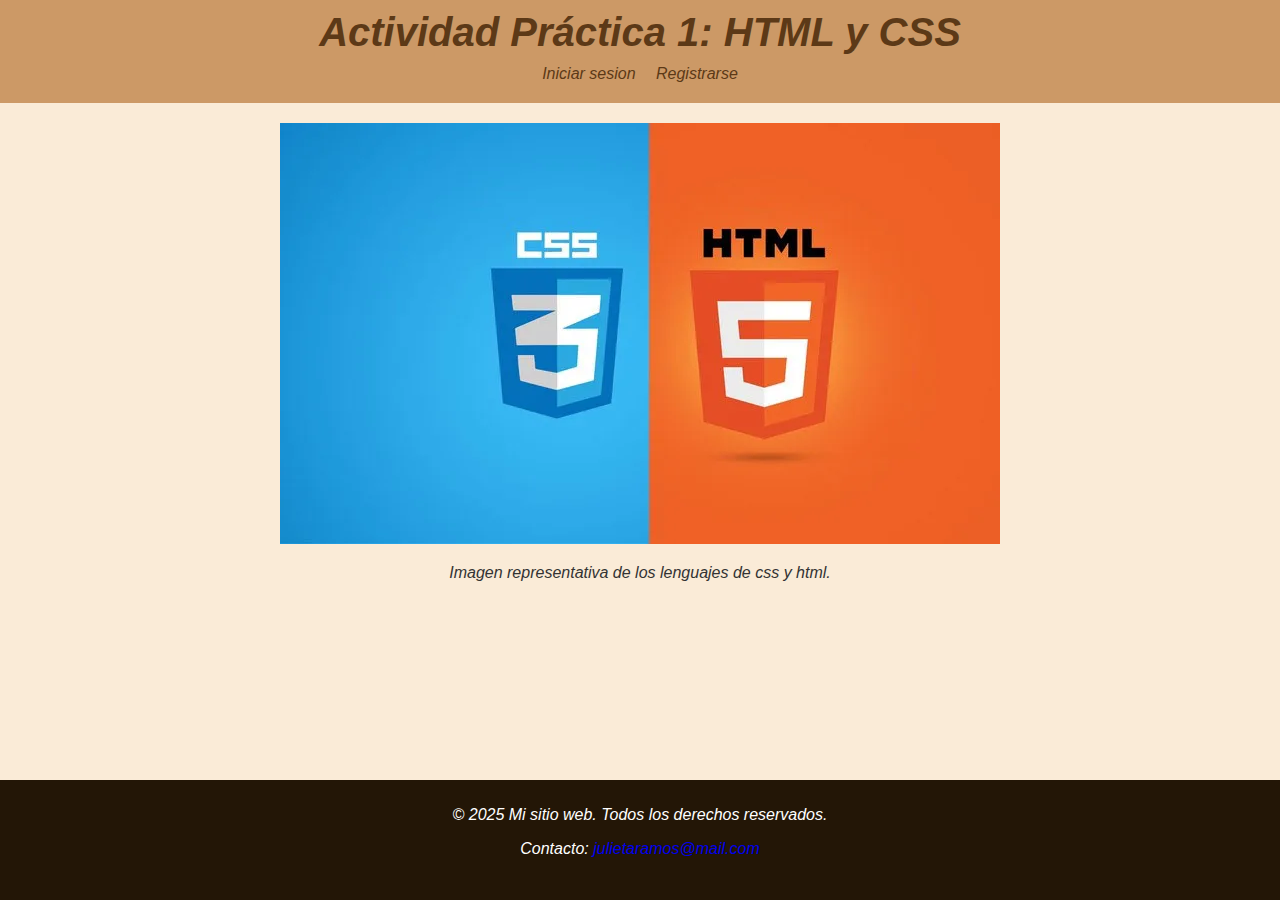
<file: Actividad practica 1/index.html>
<!DOCTYPE html>
<html lang="es">

<head>
    <meta charset="UTF-8" />
    <meta name="viewport" content="width=device-width, initial-scale=1.0" />
    <title>Página principal</title>
    <link rel="stylesheet" href="css/style.css">
</head>

<body>
    <header>
        <h1><a href="index.html">Actividad Práctica 1: HTML y CSS</a></h1>
        <nav>
            <ul>
                <li><a href="inicio-sesion.html">Iniciar sesion</a></li>
                <li><a href="registro.html"> Registrarse </a></li>
            </ul>
        </nav>
    </header>

    <main>
        <div>
            <figure>
                <img src="./Imagenes/img1.webp" alt="Html & css" />
                <figcaption>
                    Imagen representativa de los lenguajes de css y html.
                </figcaption>
            </figure>
        </div>
    </main>

    <footer>
        <p>&copy; 2025 Mi sitio web. Todos los derechos reservados.</p>
        <p>Contacto: <a href="julietaramos@mail.com">julietaramos@mail.com</a></p>
    </footer>
</body>

</html>
</file>
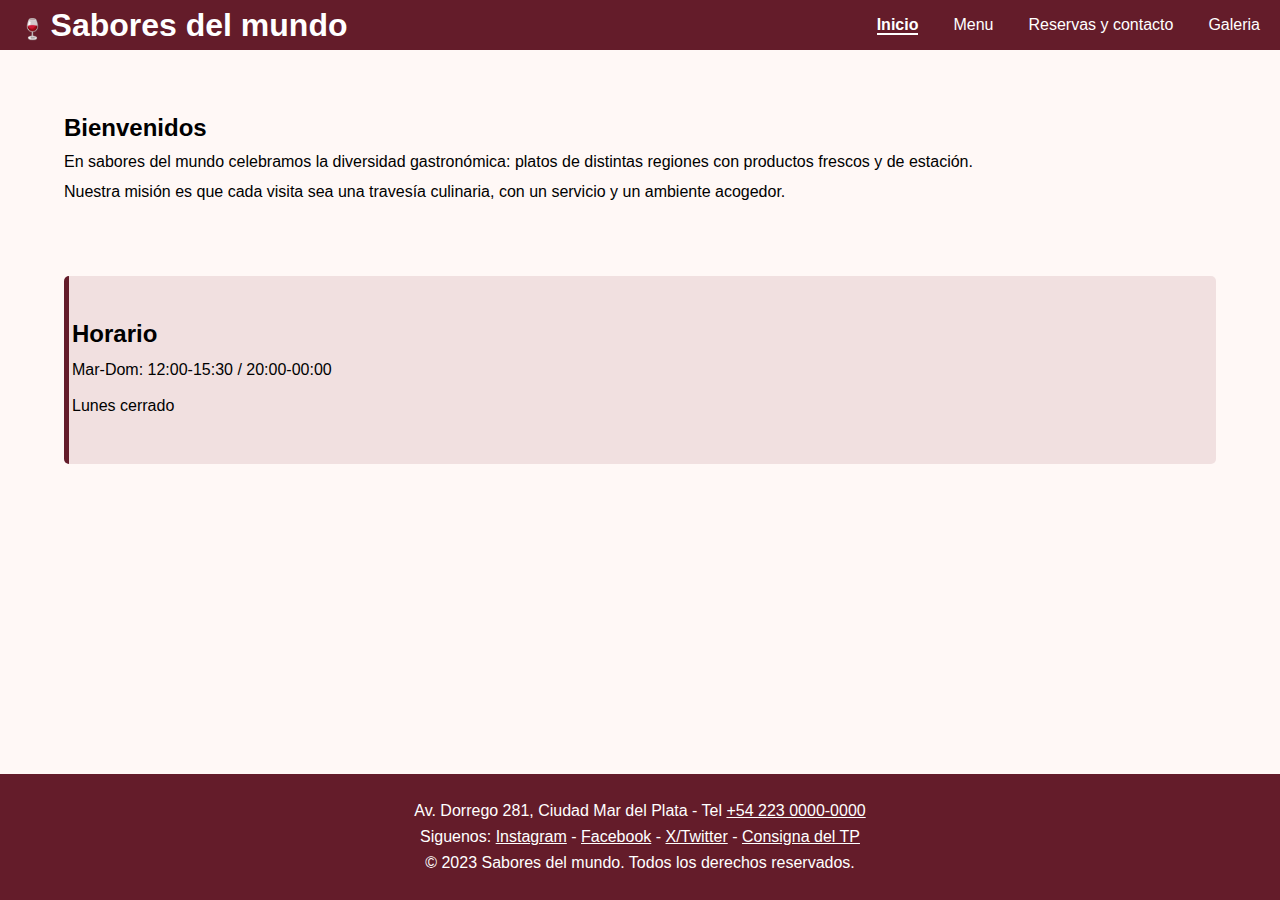
<file: Actividad practica 2/index.html>
<!DOCTYPE html>
<html lang="es">

<head>
    <meta charset="UTF-8">
    <meta name="description" content="Actividad práctica 2 - HTML y CSS intermedios">
    <meta name="author" content="Julieta Ramos">
    <meta name="viewport" content="width=device-width, initial-scale=1.0">
    <link rel="stylesheet" href="style.css">
    <title>Inicio</title>
</head>

<body>
    <!--Contenido de la página-->

    <header>
        <nav>
            <h1>Sabores del mundo</h1>
            <ul>
                <li><a class="active" href="index.html">Inicio</a></li>
                <li><a href="menu.html">Menu</a></li>
                <li><a href="reservas-contacto.html">Reservas y contacto</a></li>
                <li><a href="galeria.html">Galeria</a></li>
            </ul>
        </nav>
    </header>

    <main>
        <h2>Bienvenidos</h2>
        <p>En sabores del mundo celebramos la diversidad gastronómica: platos de distintas regiones con productos
            frescos y de estación.</p>
        <p>Nuestra misión es que cada visita sea una travesía culinaria, con un servicio y un ambiente acogedor.</p>
    </main>

    <aside class="Horario">
        <h2>Horario</h2>
        <p>Mar-Dom: 12:00-15:30 / 20:00-00:00</p>
        <p>Lunes cerrado</p>
    </aside>

    <footer>
        <p>Av. Dorrego 281, Ciudad Mar del Plata - Tel <a href="tel:+54 223 0000-0000">+54 223 0000-0000</a></p>
        <p>Siguenos:
            <a href="https://www.instagram.com/" target="_blank">Instagram</a> -
            <a href="https://www.facebook.com/" target="_blank">Facebook</a> -
            <a href="https://x.com/" target="_blank">X/Twitter</a> -
            <a
                href="https://docs.google.com/document/d/1Ydfvh6ESGPQLGB9laZOki4qGZELn2u2KWmisKq1sAu4/edit?tab=t.0#heading=h.y56r9pcdi97e" target="_blank">Consigna
                del TP</a>
        </p>
        <p>&copy; 2023 Sabores del mundo. Todos los derechos reservados.</p>
    </footer>
</body>

</html>
</file>
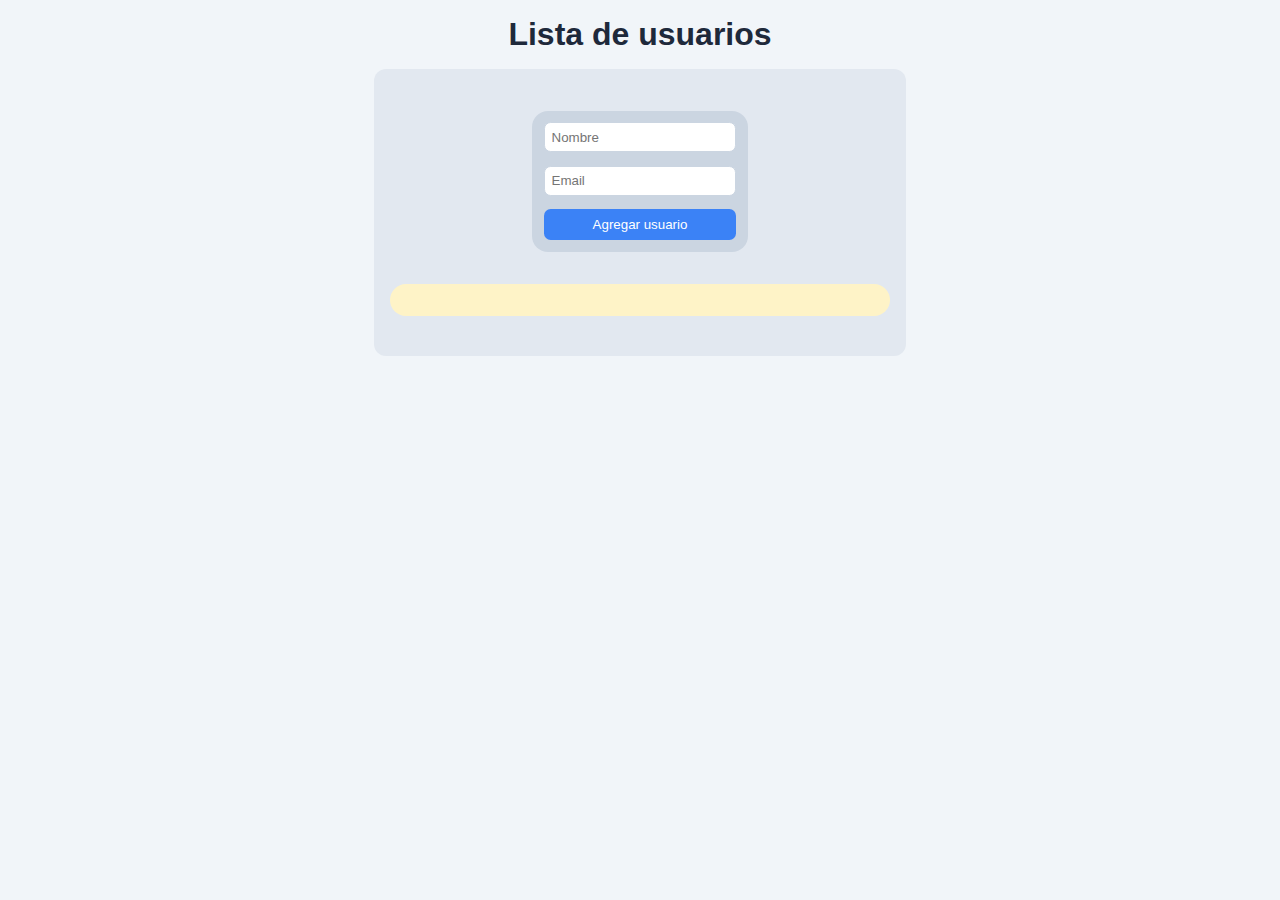
<file: Actividad práctica 6/index.html>
<!DOCTYPE html>
<html lang="es">

<head>
    <meta charset="UTF-8">
    <meta name="viewport" content="width=device-width, initial-scale=1.0">
    <link rel="stylesheet" href="styles.css">
    <title>Lista de usuarios</title>
</head>

<body>
    <h1>Lista de usuarios</h1>
    
    <div id="formulario">
        <form id="formularioUsuarios" action="">
            <input type="text" id="nombre" placeholder="Nombre" class="elementoFormulario">
            <input type="text" id="email" placeholder="Email" class="elementoFormulario">
            <button type="submit" id="btnAgregar" class="elementoFormulario">Agregar usuario</button>
        </form>

        <ul id="listaDeUsuarios">
        </ul>
    </div>

    <script src="app.js"></script>
</body>

</html>
</file>
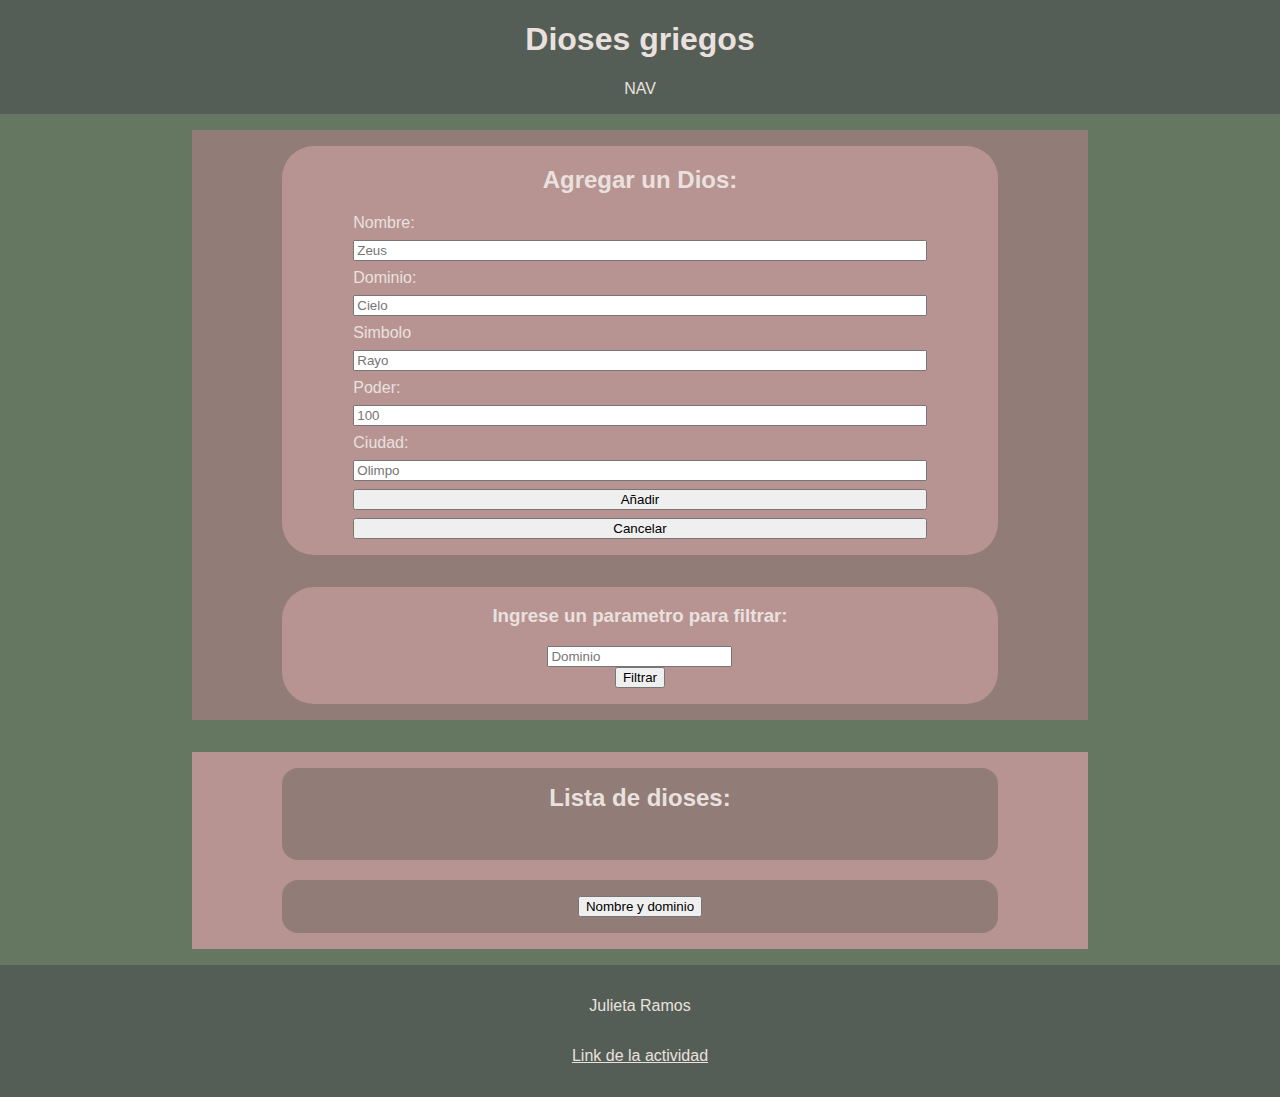
<file: Simulacro parcial 1.2/index.html>
<!DOCTYPE html>
<html lang="en">

<head>
    <meta charset="UTF-8">
    <meta name="viewport" content="width=device-width, initial-scale=1.0">
    <link rel="stylesheet" href="styles.css">
    <title>Dioses griegos</title>
</head>

<body>
    <header>
        <h1>Dioses griegos</h1>
        <nav>NAV</nav>
    </header>
    <main>
        <article id="articleAñadir">
            <h2>Agregar un Dios:</h2>
            <form action="">
                <label for="nombre">Nombre:</label>
                <input type="text" placeholder="Zeus" id="nombre" required>

                <label for="dominio">Dominio:</label>
                <input type="text" placeholder="Cielo" id="dominio" required>

                <label for="simbolo">Simbolo</label>
                <input type="text" placeholder="Rayo" id="simbolo" required>

                <label for="poder">Poder:</label>
                <input type="number" placeholder="100" id="poder" required>

                <label for="ciudad">Ciudad:</label>
                <input type="text" placeholder="Olimpo" id="ciudad" required>

                <button id="btnAñadir">Añadir</button>
                <button id="btnCancelarAñadir">Cancelar</button>
            </form>
        </article>
        <article id="articleModificar" hidden>
            <h2>Modificar un Dios:</h2>
            <form action="">
                <input type="text" id="idDios" hidden>

                <label for="nombreModificado">Nombre:</label>
                <input type="text" placeholder="Zeus" id="nombreModificado" required>

                <label for="dominioModificado">Dominio:</label>
                <input type="text" placeholder="Cielo" id="dominioModificado" required>

                <label for="simboloModificado">Simbolo</label>
                <input type="text" placeholder="Rayo" id="simboloModificado" required>

                <label for="poderModificado">Poder:</label>
                <input type="number" placeholder="100" id="poderModificado" required>

                <label for="ciudadModificada">Ciudad:</label>
                <input type="text" placeholder="Olimpo" id="ciudadModificada" required>

                <button id="btnModificar">Guardar cambios</button>
                <button id="btnCancelarModificar">Cancelar</button>
            </form>
        </article>
        <article>

            <h3>Ingrese un parametro para filtrar:</h3>
            <input type="text" placeholder="Dominio" id="filtro">
            <button id="btnFiltrar">Filtrar</button>
            <ul id="listaFiltrada" hidden></ul>

        </article>
    </main>
    <aside>
        <section>
            <h2>Lista de dioses:</h2>
            <ul id="listaCompleta"></ul>
        </section>
        <section>
            <button id="btnNombreDominio">Nombre y dominio</button>
            <ul id="listaNombreDominio" hidden></ul>
        </section>

    </aside>
    <footer>
        <p>Julieta Ramos</p>
        <p><a href="https://docs.google.com/document/d/1rhVwdARdVHxvYd18yfk-spqMWSvYZtdjjabwM06YqTM/edit?tab=t.0">Link de la actividad</a></p>
    </footer>

    <script src="script.js"></script>
</body>

</html>
</file>
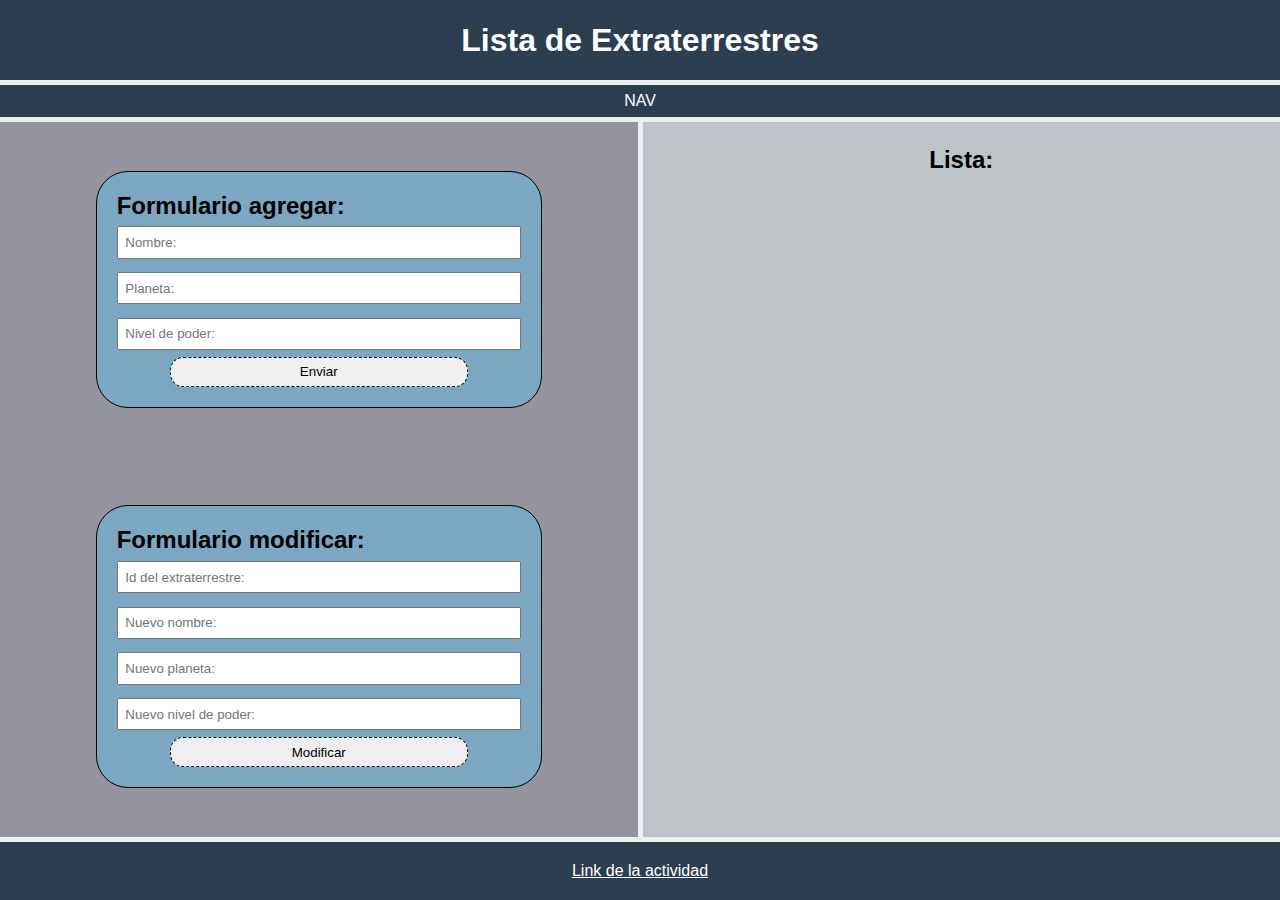
<file: Simulacro parcial 1/index.html>
<!DOCTYPE html>
<html lang="en">

<head>
    <meta charset="UTF-8">
    <meta name="viewport" content="width=device-width, initial-scale=1.0">
    <link rel="stylesheet" href="styles.css">
    <title>Simulacro parcial</title>
</head>

<body>
    <header>
        <h1>Lista de Extraterrestres</h1>
    </header>
    <nav>NAV</nav>
    <main id="formulario">
        <article class="claseFormulario">
            <h2>Formulario agregar:</h2>
            <form action="" id="formularioAgregar">
                <input type="text" id="nombre" placeholder="Nombre: " required>
                <input type="text" id="planeta" placeholder="Planeta: " required>
                <input type="number" id="nivelPoder" placeholder="Nivel de poder: " required>
                <button id="btnEnviar">Enviar</button>
            </form>
        </article>
        <article class="claseFormulario">
            <h2>Formulario modificar:</h2>
            <form action="" id="formularioModificar">
                <input type="text" id="identificador" placeholder="Id del extraterrestre:" required>
                <input type="text" id="nombreModificado" placeholder="Nuevo nombre:" required>
                <input type="text" id="planetaModificado" placeholder="Nuevo planeta:" required>
                <input type="number" placeholder="Nuevo nivel de poder:" id="poderModificado" required>
                <button id="btnModificar">Modificar</button>
            </form>
        </article>
    </main>
    <aside>
        <div>
            <h2>Lista:</h2>
            <ul id="lista">
            </ul>
        </div>
    </aside>
    <footer><a href="https://docs.google.com/document/d/13eBA3zY2-Vee7tLodF1cphpJsdunt5w-VKjoVFw1NlE/edit?tab=t.0">Link de la actividad</a></footer>
    <script src="script.js"></script>
</body>

</html>
</file>
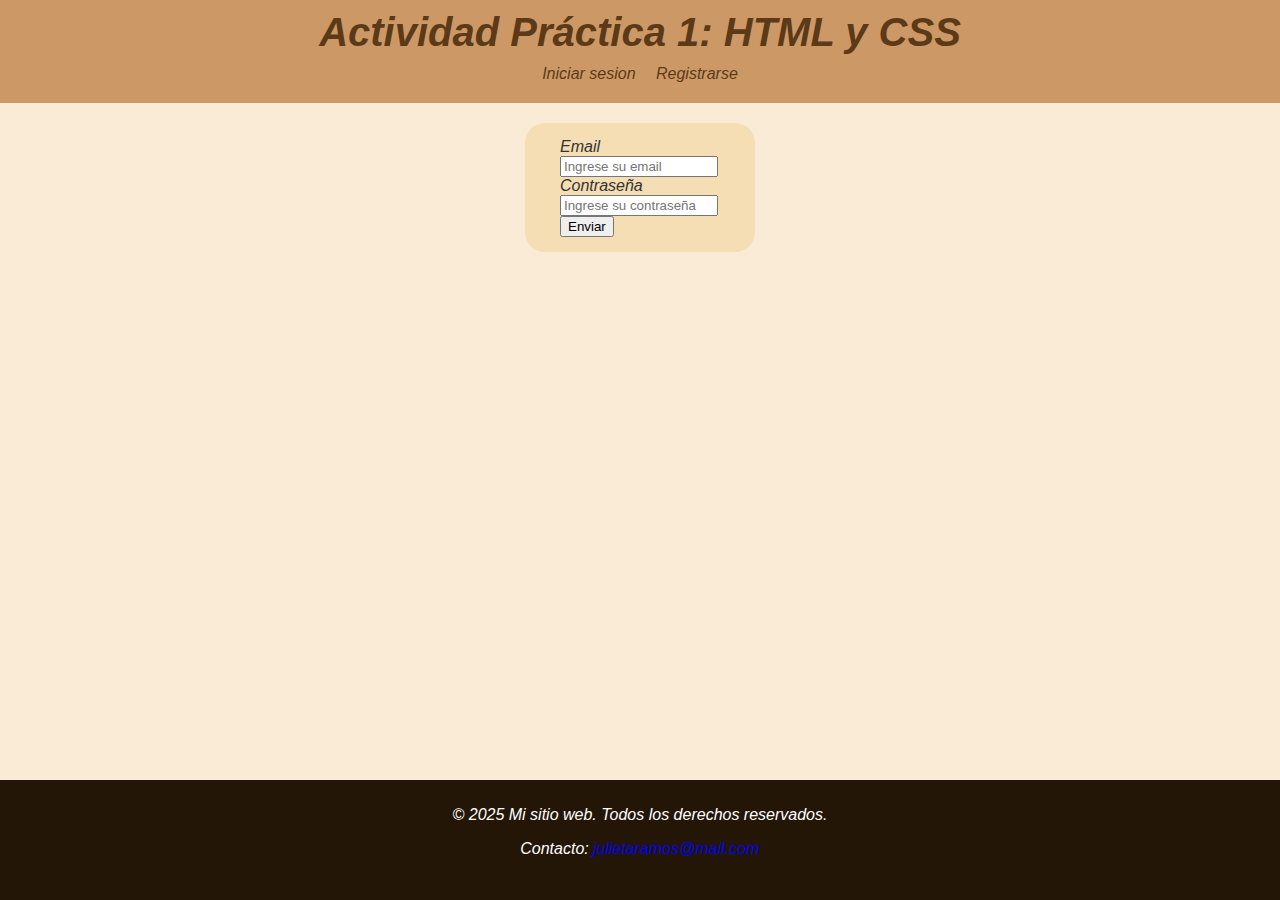
<file: Actividad practica 1/inicio-sesion.html>
<!DOCTYPE html>
<html lang="es">

<head>
    <meta charset="UTF-8" />
    <meta name="viewport" content="width=device-width, initial-scale=1.0" />
    <title>Inicio de sesion</title>
    <link rel="stylesheet" href="css/inicio.sesion.css">
</head>

<body>
    <header>
        <h1><a href="index.html">Actividad Práctica 1: HTML y CSS</a></h1>
        <nav>
            <ul>
                <li><a href="inicio-sesion.html">Iniciar sesion</a></li>
                <li><a href="registro.html"> Registrarse </a></li>
            </ul>
        </nav>
    </header>

    <main>
        <div class="contenedor-externo">
            <div class="contenedor-de-formulario">
                <form action="">
                    <label for="email">Email</label>
                    <input id="nombre" type="email" placeholder="Ingrese su email" required>

                    <label for="contraseña">Contraseña</label>
                    <input id="contraseña" type="password" placeholder="Ingrese su contraseña" required>

                    <button type="submit">Enviar</button>
                </form>
            </div>
        </div>
    </main>

    <footer>
        <p>&copy; 2025 Mi sitio web. Todos los derechos reservados.</p>
        <p>Contacto: <a href="julietaramos@mail.com">julietaramos@mail.com</a></p>
    </footer>
</body>

</html>
</file>
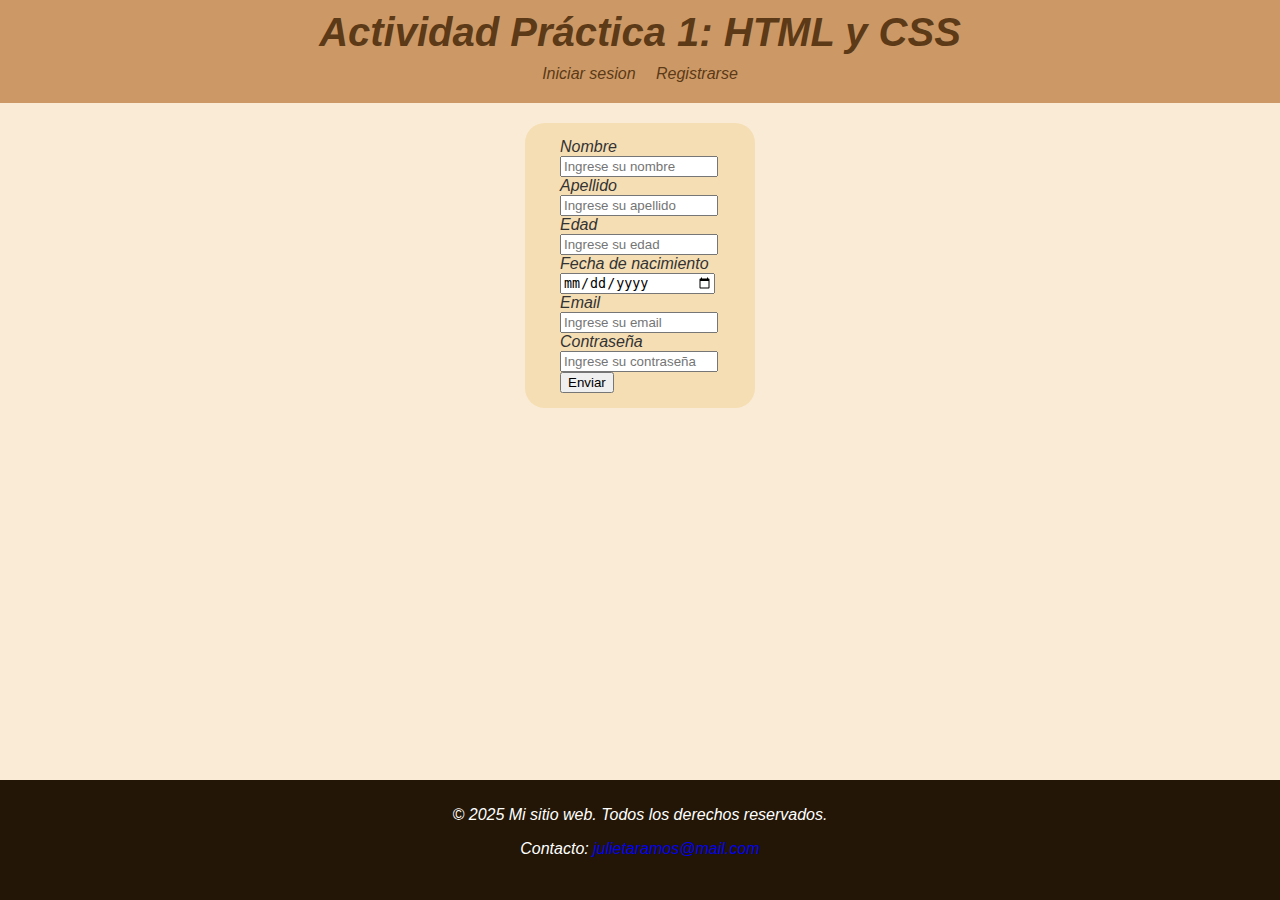
<file: Actividad practica 1/registro.html>
<!DOCTYPE html>
<html lang="es">

<head>
    <meta charset="UTF-8" />
    <meta name="viewport" content="width=device-width, initial-scale=1.0" />
    <title>Registro</title>
    <link rel="stylesheet" href="css/registro.css">
</head>

<body>
    <header>
        <h1><a href="index.html">Actividad Práctica 1: HTML y CSS</a></h1>
        <nav>
            <ul>
                <li><a href="inicio-sesion.html">Iniciar sesion</a></li>
                <li><a href="registro.html"> Registrarse </a></li>
            </ul>
        </nav>
    </header>

    <main>
        <div class="contenedor-externo">
            <div class="contenedor-de-formulario">
                <form action="">
                    <label for="nombre">Nombre</label>
                    <input id="nombre" type="text" placeholder="Ingrese su nombre" required>

                    <label for="apellido">Apellido</label>
                    <input id="apellido" type="text" placeholder="Ingrese su apellido" required>

                    <label for="edad">Edad</label>
                    <input id="edad" type="number" placeholder="Ingrese su edad" required>

                    <label for="fecha_nacimiento">Fecha de nacimiento</label>
                    <input id="fecha_nacimiento" type="date" placeholder="Ingrese su fecha de nacimiento" required>

                    <label for="email">Email</label>
                    <input id="email" type="email" placeholder="Ingrese su email" required>

                    <label for="contraseña">Contraseña</label>
                    <input id="contraseña" type="password" placeholder="Ingrese su contraseña" required>

                    <button type="submit">Enviar</button>
                </form>
            </div>
        </div>
    </main>

    <footer>
        <p>&copy; 2025 Mi sitio web. Todos los derechos reservados.</p>
        <p>Contacto: <a href="julietaramos@mail.com">julietaramos@mail.com</a></p>
    </footer>
</body>

</html>
</file>
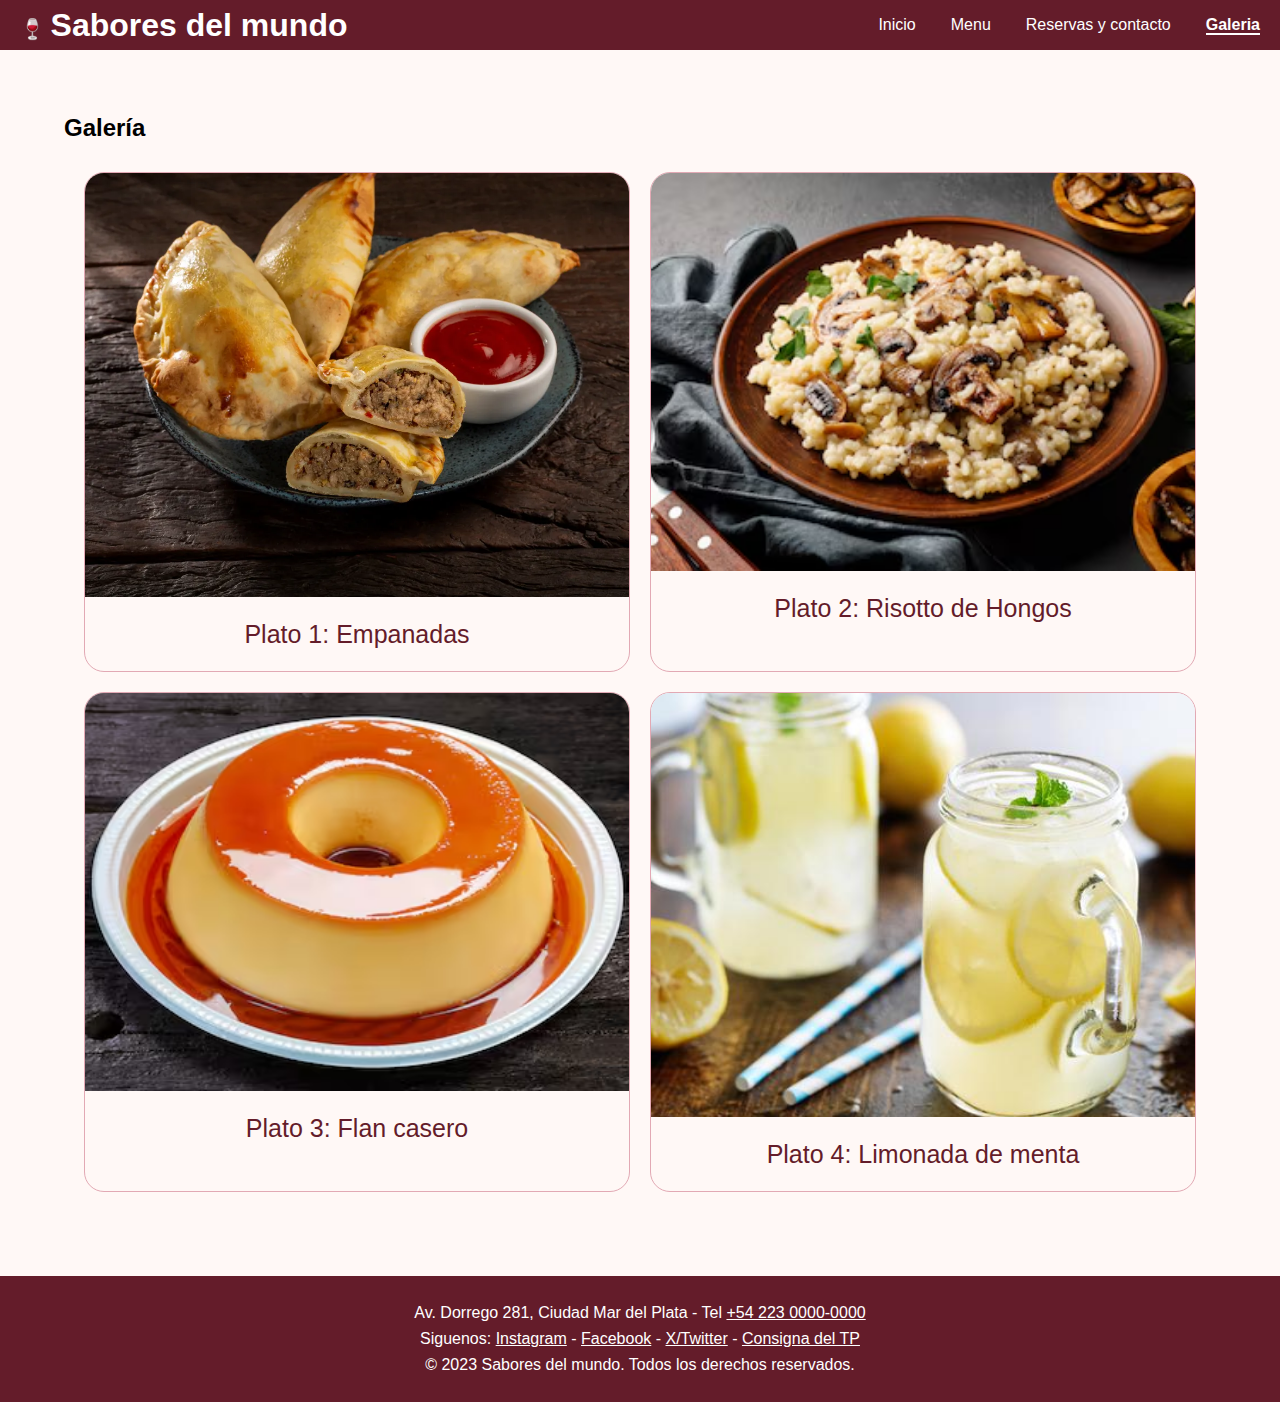
<file: Actividad practica 2/galeria.html>
<!DOCTYPE html>
<html lang="es">

<head>
    <meta charset="UTF-8">
    <meta name="viewport" content="width=device-width, initial-scale=1.0">
    <title>Galería</title>
    <link rel="stylesheet" href="style.css">
</head>

<body>
    <header>
        <nav>
            <h1>Sabores del mundo</h1>
            <ul>
                <li><a href="index.html">Inicio</a></li>
                <li><a href="menu.html">Menu</a></li>
                <li><a href="reservas-contacto.html">Reservas y contacto</a></li>
                <li><a class="active" href="galeria.html">Galeria</a></li>
            </ul>
        </nav>
    </header>
    <main>
        <h2>Galería</h2>
        <div class="Galeria">
            <div class="Foto">
                <figure>
                    <img src="imagenes/empanadas.webp" alt="Empanadas">
                    <figcaption>Plato 1: Empanadas</figcaption>
                </figure>
            </div>
            <div class="Foto">
                <figure>
                    <img src="imagenes/risotto.avif" alt="Risotto de Hongos">
                    <figcaption>Plato 2: Risotto de Hongos</figcaption>
                </figure>
            </div>
            <div class="Foto">
                <figure>
                    <img src="imagenes/flan.avif" alt="Flan">
                    <figcaption>Plato 3: Flan casero</figcaption>
                </figure>
            </div>
            <div class="Foto">
                <figure>
                    <img src="imagenes/limonada.jpeg" alt="Limonada">
                    <figcaption>Plato 4: Limonada de menta</figcaption>
                </figure>
            </div>
        </div>
    </main>

    <footer>
        <p>Av. Dorrego 281, Ciudad Mar del Plata - Tel <a href="tel:+54 223 0000-0000">+54 223 0000-0000</a>
        </p>
        <p>Siguenos:
            <a href="https://www.instagram.com/" target="_blank">Instagram</a> -
            <a href="https://www.facebook.com/" target="_blank">Facebook</a> -
            <a href="https://x.com/" target="_blank">X/Twitter</a> -
            <a
                href="https://docs.google.com/document/d/1Ydfvh6ESGPQLGB9laZOki4qGZELn2u2KWmisKq1sAu4/edit?tab=t.0#heading=h.y56r9pcdi97e" target="_blank">Consigna
                del TP</a>
        </p>
        <p>&copy; 2023 Sabores del mundo. Todos los derechos reservados.</p>
    </footer>
</body>

</html>
</file>
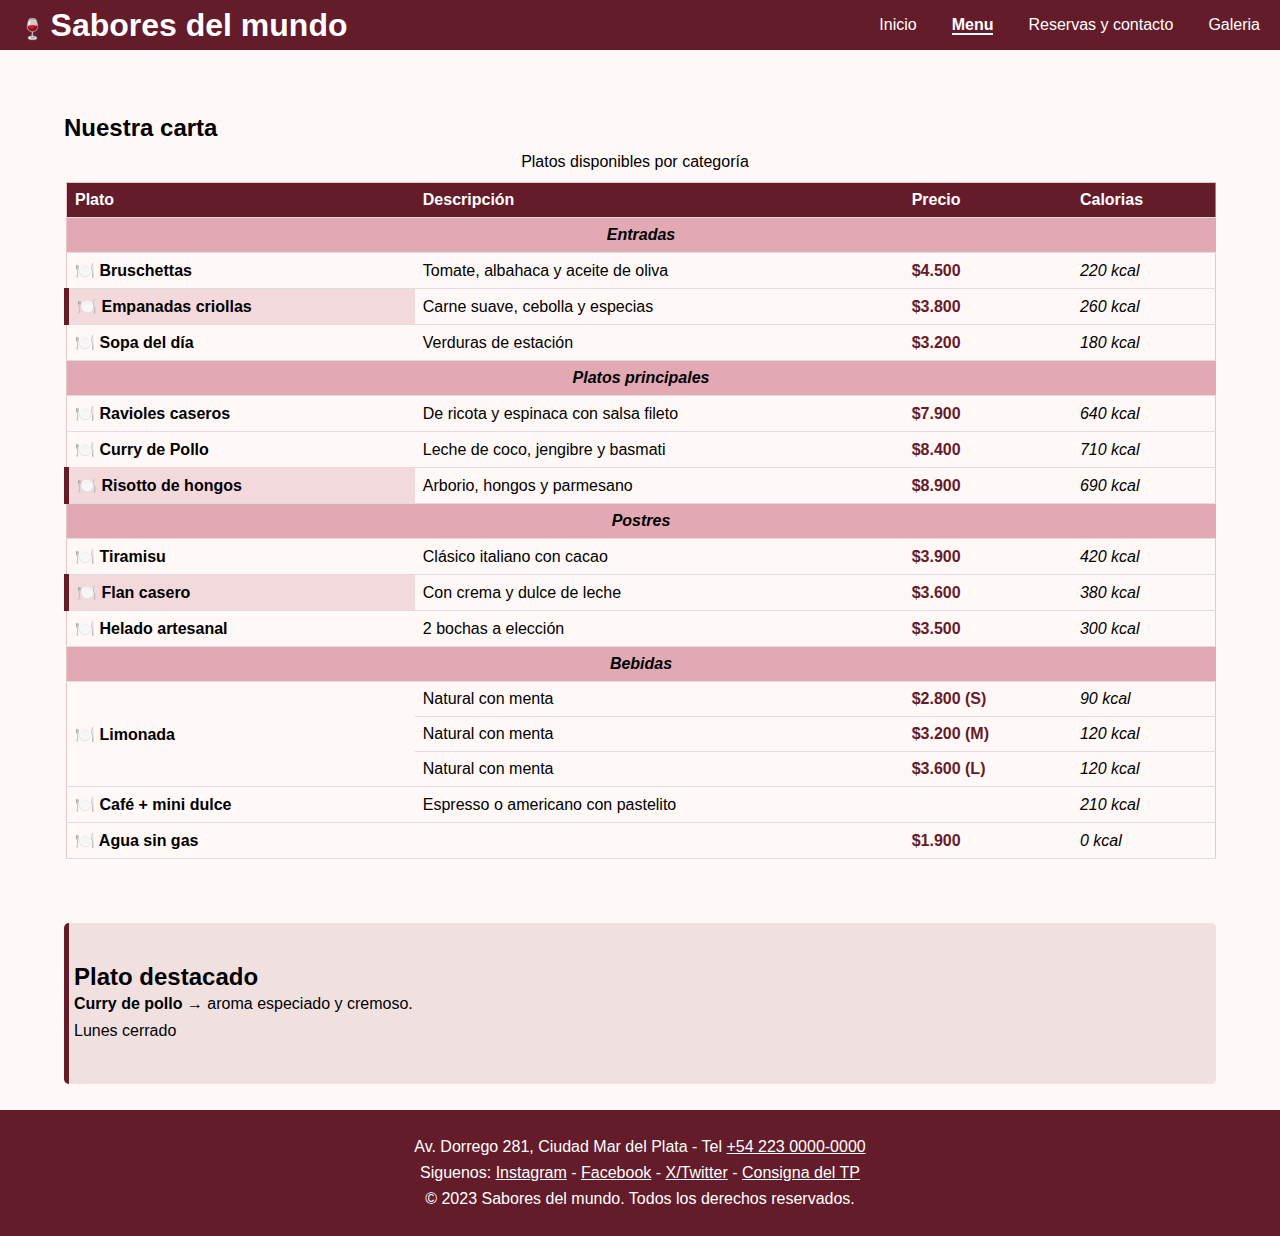
<file: Actividad practica 2/menu.html>
<!DOCTYPE html>
<html lang="es">

<head>
    <meta charset="UTF-8">
    <meta name="viewport" content="width=device-width, initial-scale=1.0">
    <title>Menu</title>
    <link rel="stylesheet" href="style.css">
</head>

<body>
    <header>
        <nav>
            <h1>Sabores del mundo</h1>
            <ul>
                <li><a href="index.html">Inicio</a></li>
                <li><a class="active" href="menu.html">Menu</a></li>
                <li><a href="reservas-contacto.html">Reservas y contacto</a></li>
                <li><a href="galeria.html">Galeria</a></li>
            </ul>
        </nav>
    </header>
    <main>
        <h2>Nuestra carta</h2>
        <p id="Descripcion">Platos disponibles por categoría</p>
        <table class="Carta">
            <thead>
                <tr>
                    <th>Plato</th>
                    <th>Descripción</th>
                    <th>Precio</th>
                    <th>Calorias</th>
                </tr>
            </thead>

            <tbody>
                <tr>
                    <td class="Tipo-de-plato" colspan="4">Entradas</td>
                </tr>
                <tr>
                    <td class="Plato">Bruschettas</td>
                    <td>Tomate, albahaca y aceite de oliva</td>
                    <td>$4.500</td>
                    <td>220 kcal</td>
                </tr>
                <tr>
                    <td class="Plato" data-recomendado="true">Empanadas criollas</td>
                    <td>Carne suave, cebolla y especias</td>
                    <td>$3.800</td>
                    <td>260 kcal</td>
                </tr>
                <tr>
                    <td class="Plato">Sopa del día</td>
                    <td>Verduras de estación</td>
                    <td>$3.200</td>
                    <td>180 kcal</td>
                </tr>
                <tr>
                    <td class="Tipo-de-plato" colspan="4">Platos principales</td>
                </tr>
                <tr>
                    <td class="Plato">Ravioles caseros</td>
                    <td>De ricota y espinaca con salsa fileto</td>
                    <td>$7.900</td>
                    <td>640 kcal</td>
                </tr>
                <tr>
                    <td class="Plato">Curry de Pollo</td>
                    <td>Leche de coco, jengibre y basmati</td>
                    <td>$8.400</td>
                    <td>710 kcal</td>
                </tr>
                <tr>
                    <td class="Plato" data-recomendado="true">Risotto de hongos</td>
                    <td>Arborio, hongos y parmesano</td>
                    <td>$8.900</td>
                    <td>690 kcal</td>
                </tr>

                <tr>
                    <td class="Tipo-de-plato" colspan="4">Postres</td>
                </tr>
                <tr>
                    <td class="Plato">Tiramisu</td>
                    <td>Clásico italiano con cacao</td>
                    <td>$3.900</td>
                    <td>420 kcal</td>
                </tr>
                <tr>
                    <td class="Plato" data-recomendado="true">Flan casero</td>
                    <td>Con crema y dulce de leche</td>
                    <td>$3.600</td>
                    <td>380 kcal</td>
                </tr>
                <tr>
                    <td class="Plato">Helado artesanal</td>
                    <td>2 bochas a elección</td>
                    <td>$3.500</td>
                    <td>300 kcal</td>
                </tr>

                <tr>
                    <td class="Tipo-de-plato" colspan="4">Bebidas</td>
                </tr>
                <tr id="limonada">
                    <td class="Plato" rowspan="3">Limonada</td>
                    <td>Natural con menta</td>
                    <td>$2.800 (S)</td>
                    <td>90 kcal</td>
                </tr>
                <tr>
                    <td data-recomendado="true">Natural con menta</td>
                    <td class="precio-limonada">$3.200 (M)</td>
                    <td class="kcal-limonada">120 kcal</td>
                </tr>
                <tr>
                    <td>Natural con menta</td>
                    <td class="precio-limonada">$3.600 (L)</td>
                    <td class="kcal-limonada">120 kcal</td>
                </tr>
                <tr>
                    <td class="Plato">Café + mini dulce</td>
                    <td>Espresso o americano con pastelito</td>
                    <td></td>
                    <td>210 kcal</td>
                </tr>
                <tr>
                    <td class="Plato">Agua sin gas
                    <td></td>
                    <td>$1.900</td>
                    <td>0 kcal</td>
                </tr>
            </tbody>
        </table>

    </main>

    <aside class="Plato-destacado">
        <h2>Plato destacado</h2>
        <p> <strong>Curry de pollo</strong> → aroma especiado y cremoso.</p>
        <p>Lunes cerrado</p>
    </aside>

    <footer class="Footer-menu">
        <p>Av. Dorrego 281, Ciudad Mar del Plata - Tel <a href="tel:+54 223 0000-0000">+54 223 0000-0000</a></p>
        <p>Siguenos:
            <a href="https://www.instagram.com/" target="_blank">Instagram</a> -
            <a href="https://www.facebook.com/" target="_blank">Facebook</a> -
            <a href="https://x.com/" target="_blank">X/Twitter</a> -
            <a
                href="https://docs.google.com/document/d/1Ydfvh6ESGPQLGB9laZOki4qGZELn2u2KWmisKq1sAu4/edit?tab=t.0#heading=h.y56r9pcdi97e" target="_blank">Consigna
                del TP</a>
        </p>
        <p>&copy; 2023 Sabores del mundo. Todos los derechos reservados.</p>
    </footer>
</body>

</html>
</file>
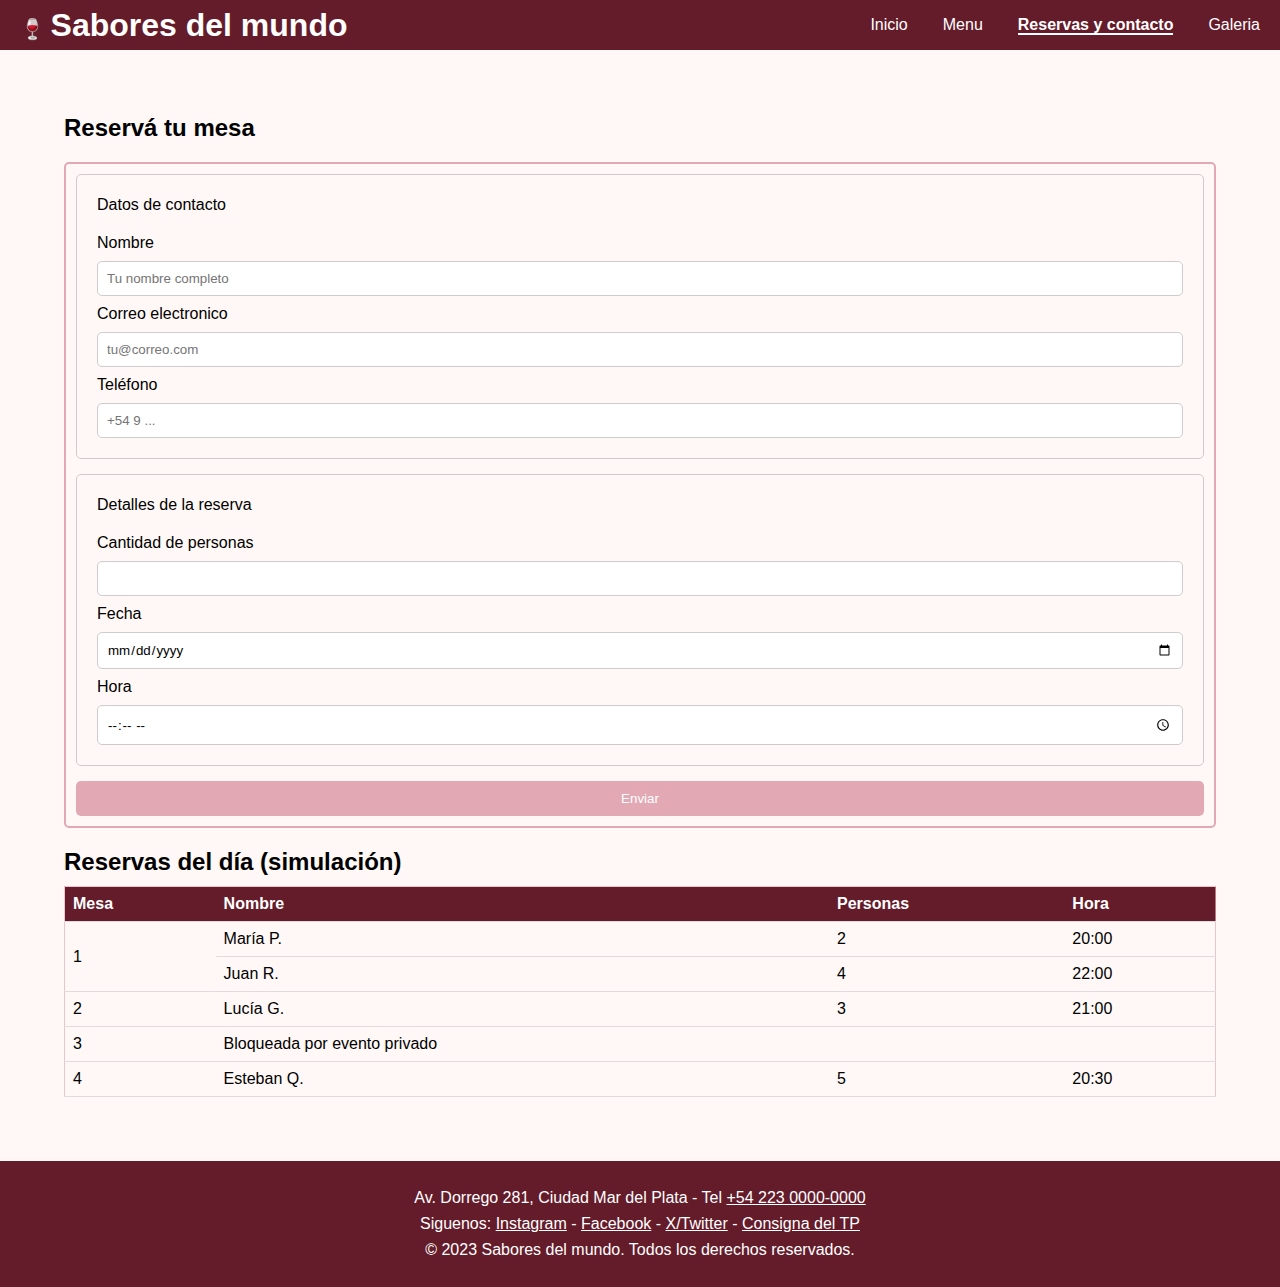
<file: Actividad practica 2/reservas-contacto.html>
<!DOCTYPE html>
<html lang="es">

<head>
    <meta charset="UTF-8">
    <meta name="viewport" content="width=device-width, initial-scale=1.0">
    <title>Reservas y contacto</title>
    <link rel="stylesheet" href="style.css">
</head>

<body>
    <header>
        <nav>
            <h1>Sabores del mundo</h1>
            <ul>
                <li><a href="index.html">Inicio</a></li>
                <li><a href="menu.html">Menu</a></li>
                <li><a class="active" href="reservas-contacto.html">Reservas y contacto</a></li>
                <li><a href="galeria.html">Galeria</a></li>
            </ul>
        </nav>
    </header>
    <main>
        <h2>Reservá tu mesa</h2>
        <form action="">
            <div class="Formulario">
                <p>Datos de contacto</p>
                <label for="nombre">Nombre</label>
                <input type="text" id="nombre" name="nombre" required placeholder="Tu nombre completo">

                <label for="correo-electronico">Correo electronico</label>
                <input type="email" id="correo-electronico" name="correo-electronico" required
                    placeholder="tu@correo.com">

                <label for="telefono">Teléfono</label>
                <input type="tel" id="telefono" name="telefono" required placeholder="+54 9 ...">
            </div>
            <div class="Formulario">
                <p>Detalles de la reserva</p>
                <label for="cantidad-de-personas">Cantidad de personas</label>
                <input type="number" id="cantidad-de-personas" name="cantidad-de-personas" required min="1">

                <label for="fecha">Fecha</label>
                <input type="date" id="fecha" name="fecha" required>

                <label for="hora">Hora</label>
                <input type="time" id="hora" name="hora" required>
            </div>
            <input id="Enviar" type="submit" value="Enviar">
        </form>

        <h2>Reservas del día (simulación)</h2>
        <table class="Reservas">
            <thead>
                <tr>
                    <th>Mesa</th>
                    <th>Nombre</th>
                    <th>Personas</th>
                    <th>Hora</th>
                </tr>
            </thead>
            <tbody>
                <tr>
                    <td rowspan="2">1</td>
                    <td>María P.</td>
                    <td>2</td>
                    <td>20:00</td>
                </tr>
                <tr>
                    <td>Juan R.</td>
                    <td>4</td>
                    <td>22:00</td>
                </tr>
                <tr>
                    <td>2</td>
                    <td>Lucía G.</td>
                    <td>3</td>
                    <td>21:00</td>
                </tr>
                <tr>
                    <td>3</td>
                    <td>Bloqueada por evento privado</td>
                    <td></td>
                    <td></td>
                </tr>
                <tr>
                    <td>4</td>
                    <td>Esteban Q.</td>
                    <td>5</td>
                    <td>20:30</td>
                </tr>
            </tbody>
        </table>
    </main>

    <footer class="Footer-contacto">
        <p>Av. Dorrego 281, Ciudad Mar del Plata - Tel <a href="tel:+54 223 0000-0000">+54 223 0000-0000</a>
        </p>
        <p>Siguenos:
            <a href="https://www.instagram.com/" target="_blank">Instagram</a> -
            <a href="https://www.facebook.com/" target="_blank">Facebook</a> -
            <a href="https://x.com/" target="_blank">X/Twitter</a> -
            <a
                href="https://docs.google.com/document/d/1Ydfvh6ESGPQLGB9laZOki4qGZELn2u2KWmisKq1sAu4/edit?tab=t.0#heading=h.y56r9pcdi97e" target="_blank">Consigna
                del TP</a>
        </p>
        <p>&copy; 2023 Sabores del mundo. Todos los derechos reservados.</p>
    </footer>
</body>

</html>
</file>
<file: Actividad practica 1/css/style.css>
html,
body {
    height: 100%;
    margin: 0;
    padding: 0;
    position: relative;
}

body {
    /* display: flex;
    flex-direction: column; */
    position: relative;
    min-height: 100vh;
    background-color: antiquewhite;
    font-family: 'Segoe UI', Tahoma, Geneva, Verdana, sans-serif;
    font-style: italic;
    color: #333;
}

header {
    background-color: #cc9966;
    text-align: center;
    padding: 10px 0 20px 0;
}

header h1 {
    margin: 0;
    font-size: 2.5em;
    color: #5c3917;
}

header h1 a {
    color: #5c3917;
    text-decoration: none;
}

header h1 a:hover {
    color: #2d2823;
    text-decoration: none;
}

nav ul {
    list-style: none;
    margin: 10px 0 0;
    padding: 0;
    text-align: center;
}

nav ul li {
    display: inline-block;
    margin: 0 8px;
}

nav ul li a {
    color: #5c3917;
}

nav ul li a:hover {
    color: #000000;
}

main {
    /* flex: 1; */
    text-align: center;
    margin-top: 20px;
    padding-bottom: 100px;
}

main img {
    display: block;
    margin: 0 auto 20px;
    max-width: 100%;
    height: auto;
}

a {
    text-decoration: none;
    transition: color 0.3 ease;
}

footer {
    background-color: rgb(35, 22, 6);
    color: white;
    text-align: center;
    padding: 10px 0;
    width: 100%;
    position: absolute;
    bottom: 0;
    left: 0;
    height: 100px;
}
</file>
<file: Actividad practica 2/style.css>
/*CSS General*/

:root {
    --color-principal: #641C2A;
    --color-secundario: #E2A9B4;
    --color-terciario: #e2a9b464;
    --color-fondo: #FFF8F6;

}

* {
    margin: 0;
    padding: 0;
    box-sizing: border-box;
    font-family: Arial, Helvetica, sans-serif;
}

header {
    background-color: var(--color-principal);
    color: white;
    width: 100%;
    height: 50px;
    display: flex;
    align-items: center;
    padding: 0 20px;
    width: 100%;
}

h1::before {
    content: "🍷 ";
    font-size: 20px;
}

nav {
    width: 100%;
    display: flex;
    justify-content: space-between;
    align-items: center;
}

ul {
    display: flex;
    flex-direction: row;
    list-style: none;
    gap: 35px;
}

li a {
    text-decoration: none;
    color: white;
}

li a:hover {
    color: var(--color-principal);
    background-color: white;
    border-radius: 5px;
    padding: 7px;
}

a.active {
    border-bottom: 2px solid rgb(255, 255, 255);
    font-weight: bold;
}

body {
    min-height: 100vh;
    background-color: var(--color-fondo);
    display: flex;
    flex-direction: column;
}

main {
    padding: 5%;
}

main h2 {
    margin: 0 10px 10px 0;
}

main p {
    margin: 0 10px 10px 0;
    line-height: 20px;
}

footer {
    background-color: var(--color-principal);
    color: white;
    padding: 20px 0;
    text-align: center;
    margin-top: auto;
}

footer p {
    margin: 8px;
}

footer a {
    color: white;
}

footer a:visited{
    color: #808080;
}

/*Inicio*/
.Horario {
    margin: 0 5% 0 5%;
    background-color: #f1e0e0;
    padding: 40px 3px;
    border-radius: 5px;
    border-left: 5px solid var(--color-principal);
    line-height: 4dvh;
}

/*Menu*/
.Carta {
    width: 100%;
    background-color: #641C2A;
    border-radius: 5px;
    color: white;
}

#Descripcion {
    text-align: center;
}

.Carta {
    background-color: var(--color-fondo);
    width: 100%;
    border: 1px solid #e2a9b4a6;
    border-collapse: collapse;
    color: black;
}

.Carta thead {
    background-color: var(--color-principal);
    color: white;
}

.Tipo-de-plato {
    background-color: var(--color-secundario);
    font-weight: bold;
    text-align: center;
}

td,
th {
    padding: 8px;
    text-align: left;
    border-bottom: 0.5px solid #ddd;
}

.Plato {
    font-weight: bold;
}

.Plato::before {
    content: "🍽️ ";
}

.Plato[data-recomendado="true"] {
    background-color: var(--color-terciario);
    border-left: 5px solid #641C2A;
}

.Carta tr td:nth-of-type(3):not(.kcal-limonada) {
    color: var(--color-principal);
    font-weight: bold;
}

.precio-limonada {
    color: var(--color-principal);
    font-weight: bold;
}

.Carta td:last-child {
    font-style: italic;
}

.Plato-destacado {
    margin: 0 5% 2% 5%;
    background-color: #f1e0e0;
    padding: 40px 5px;
    border-radius: 5px;
    border-left: 5px solid var(--color-principal);
    line-height: 3dvh;
}

/*Reservas y contacto*/

form {
    display: flex;
    flex-direction: column;
    gap: 15px;
    margin: 20px auto;
    padding: 10px;
    background-color: var(--color-fondo);
    border-radius: 5px;
    border: 2px solid var(--color-secundario);
}

.Formulario {
    display: flex;
    flex-direction: column;
    padding: 20px;
    border-radius: 5px;
    border: 1px solid #ccc;

    gap: 1dvh;
}

input {
    border-radius: 5px;
    border: 1px solid #ccc;
    padding: 1dvh;
}

#Enviar {
    background-color: var(--color-secundario);
    color: white;
    border: none;
    padding: 10px 15px;
    border-radius: 5px;
    cursor: pointer;
}

#Enviar:hover {
    background-color: var(--color-principal);
}

.Reservas {
    background-color: var(--color-fondo);
    width: 100%;
    border: 1px solid #e2a9b4a6;
    border-collapse: collapse;
    color: black;
}

.Reservas thead {
    background-color: var(--color-principal);
    color: white;
}

/* Galeria */
.Galeria {
    display: grid;
    grid-template-columns: 1fr 1fr;
    gap: 20px;
    padding: 20px;
    width: 100%;
    border-radius: 20px;
}

.Foto {
    border: 1px solid var(--color-secundario);
    border-radius: 20px;
    display: flex;
    flex-direction: column;
    max-width: 100%;
    height: 500px;
    overflow: hidden;
}

.Galeria img {
    width: 100%;
    height: 100%;
    height: 100%;
    object-fit: cover;
    display: block;
}

figure {
    height: 450px;
    display: flex;
    flex-direction: column;
    text-align: center;
    justify-content: center;
    font-size: 20px;
    color: var(--color-principal);
}

figcaption{
    margin-top: 23px;
    font-size: 25px;
}
</file>
<file: Actividad práctica 6/styles.css>
body {
    padding: 0;
    margin: 0;
    background-color: #f1f5f9;
    font-family: Arial, sans-serif;
    display: flex;
    flex-direction: column;
    justify-content: center;
    align-items: center;
}

h1 {
    text-align: center;
    color: #1e293b;
    margin: 1rem 0;

}

#formulario {
    width: 90%;
    max-width: fit-content;
    display: flex;
    flex-direction: column;
    justify-content: center;
    align-items: center;
    background-color: #e2e8f0;
    border-radius: 0.75em;
    gap: 0.5em;
    padding: 1rem;
    box-sizing: border-box;
}

#formulario input {
    padding: 0.5em;
    border: 1px solid #cbd5e1;
    border-radius: 0.5em;
}

#formulario button {
    background-color: #3b82f6;
    color: white;
    border: none;
    padding: 0.6em;
    border-radius: 0.5em;
    cursor: pointer;
}

#formulario button:hover {
    background-color: #2563eb;
}

#formularioUsuarios {
    display: flex;
    flex-direction: column;
    background-color: #cbd5e1;
    padding: 0.3em;
    margin-top: 1.6em;
    border-radius: 1em;
}

.elementoFormulario {
    margin: 0.5em;
}

ul {
    background-color: #fef3c7;
    border-radius: 1em;
    width: 90%;
    max-width: 40rem;
    padding: 1em;
    width: 500px;
    margin: 1.5em auto;
    list-style: none;
    box-sizing: border-box;
}

li {
    margin: 0.5em 0;
    color: #334155;
    display: flex;
    justify-content: space-between;
    align-items: center;
}

#listaDeUsuarios button {
    background-color: rgb(249, 73, 73);
    cursor: pointer;
}

#listaDeUsuarios button:hover {
    background-color: rgb(244, 37, 37);
}
</file>
<file: Simulacro parcial 1.2/styles.css>
:root {
    --verde-gris: #667761;
    --gris-verde: #545E56;
    --lila-viejo: #917C78;
    --rosa-viejo: #B79492;
    --casi-blanco: #EAE1DF;
}

body {
    padding: 0;
    margin: 0;
    background-color: var(--verde-gris);
    color: var(--casi-blanco);
    font-family: Arial, Helvetica, sans-serif;
    display: flex;
    flex-direction: column;
    align-items: center;
    min-height: 100vh;

}

header {
    background-color: var(--gris-verde);
    display: flex;
    flex-direction: column;
    align-items: center;
    padding-bottom: 1em;
    width: 100%;
}

main {
    display: flex;
    flex-direction: column;
    align-items: center;
    background-color: var(--lila-viejo);
    width: 70%;
    margin: 1em;
}

article {
    background-color: var(--rosa-viejo);
    border-radius: 2em;
    width: 80%;
    margin: 1em;
    flex-direction: column;
    align-items: center;
    padding-bottom: 1em;
}

article:not([hidden]){
    display: flex;
}

[hidden]{
    display: none !important;
}

form {
    display: flex;
    flex-direction: column;
    width: 80%;
    gap: 0.5em;
}

button:hover{
    background-color: #917c7874;
    cursor: pointer;
}

aside {
    margin: 1em;
    display: flex;
    flex-direction: column;
    align-items: center;
    width: 70%;
    background-color: var(--rosa-viejo);
    gap: 20px;
    padding: 1em 0 1em 0;
}

section{
    display: flex;
    flex-direction: column;
    align-items: center;
    border-radius: 1em;
    padding-bottom: 1em;
    background-color: var(--lila-viejo);
    width: 80%;
    padding: 1em 0 1em 0;
}

section h2{
    margin:0;
}

li {
    list-style: none;
    padding-top: 1em;
}

ul {
    padding: 0 1em 0 1em;
}

.Supremo::before{
    content: "⩚: ";
}
.Poderoso::before{
    content: "⩕: ";
}
.Legendario::before{
    content: "⩙: ";
}
.Debil::before{
    content: "⩔: ";
}

footer {
    background-color: var(--gris-verde);
    width: 100%;
    padding: 1em;
    display: flex;
    flex-direction: column;
    align-items: center;
    margin-top: auto;
}

a{
    color: var(--casi-blanco);
}
</file>
<file: Simulacro parcial 1/styles.css>
* {
    padding: 0;
    margin: 0;
}

body {
    width: 100%;
    height: 100%;
    background-color: #ECF0F1;
    font-family: Arial, Helvetica, sans-serif;
    display: grid;
    grid-template-areas:
        "header header"
        "nav nav"
        "main aside"
        "footer footer";
    grid-template-columns: 1fr 1fr;
    grid-template-rows: auto auto 1fr auto;
    min-height: 100vh;
    gap: 5px
}

header {
    color: #FFFFFF;
    grid-area: header;
    background-color: #2C3E50;
    height: 5em;
    display: flex;
    justify-content: center;
    align-items: center;
    text-align: center;
}

nav {
    grid-area: nav;
    background-color: #2C3E50;
    color: #FFFFFF;
    height: 2em;
    display: flex;
    justify-content: center;
    align-items: center;
    text-align: center;
}

main {
    grid-area: main;
    background-color: #FFFFFF;
}

#formulario {
    background-color: #93949d;
    display: flex;
    flex-direction: column;
    align-items: center;
    justify-content: space-around;
}

.claseFormulario {
    display: flex;
    flex-direction: column;
    background-color: #7ca7c3;
    padding: 20px;
    border-radius: 2em;
    border: 1px solid;
    width: 70%;
    max-width: 900px;
    box-sizing: border-box;
}

form {
    display: flex;
    flex-direction: column;
}

form input {
    padding: 0.5em;
    margin: 0.5em 0 0.5em 0;
}

form button {
    padding: 0.5em;
    margin: 0 4em 0 4em;
    border-radius: 1em;
    border: 1px dashed;
}

form button:hover {
    background-color: aquamarine;
}

aside {
    grid-area: aside;
    background-color: #BDC3C7;
}

aside h2 {
    text-align: center;
    margin-top: 1em;
}

ul {
    list-style: none;
    margin: 1em;

}

ul li {
    padding-bottom: 1em;
}

li button {
    background-color: rgb(211, 110, 110);
    border: 1px dashed;
    padding: 4px;
    border-radius: 1em;
}

li button:hover {
    background-color: rgb(230, 79, 79);
}

footer {
    background-color: #2C3E50;
    color: #FFFFFF;
    grid-area: footer;
    padding-top: 20px;
    display: flex;
    justify-content: center;
    align-items: center;
    text-align: center;
}

footer a {
    color: white;
    margin-bottom: 20px;
}

footer a:visited {
    color: #808080;
}
</file>
<file: Actividad practica 1/css/inicio.sesion.css>
html,
body {
    height: 100%;
    margin: 0;
    padding: 0;
    position: relative;
}

body {
    display: flex;
    flex-direction: column;
    min-height: 100vh;
    background-color: antiquewhite;
    font-family: 'Segoe UI', Tahoma, Geneva, Verdana, sans-serif;
    font-style: italic;
    color: #333;
}

header {
    background-color: #cc9966;
    text-align: center;
    padding: 10px 0 20px 0;
}

header h1 {
    margin: 0;
    font-size: 2.5em;
    color: #5c3917;
}

header h1 a {
    color: #5c3917;
    text-decoration: none;
}

header h1 a:hover {
    color: #2d2823;
    text-decoration: none;
}

nav ul {
    list-style: none;
    margin: 10px 0 0;
    padding: 0;
    text-align: center;
}

nav ul li {
    display: inline-block;
    margin: 0 8px;
}

nav ul li a {
    color: #5c3917;
}

nav ul li a:hover {
    color: #000000;
}

a {
    text-decoration: none;
    transition: color 0.3 ease;
}

main {
    flex: 1;
}

.contenedor-externo{
    height: 400px;
    display: table;
    width: 100%;
}

.contenedor-de-formulario {
    margin: 20px;
    padding: 15px;
    width: 200px;
    height: auto;
    background-color: wheat;
    border-radius: 20px;
    margin-left: auto;
    margin-right: auto;

}

form{
    width: 80%;
    margin: 0 auto;
    align-items: center;
}

input {
    width: 150px;
}

footer {
    background-color: rgb(35, 22, 6);
    color: white;
    text-align: center;
    padding: 10px 0;
    width: 100%;
    bottom: 0;
    left: 0;
    height: 100px;
}
</file>
<file: Actividad practica 1/css/registro.css>
html,
body {
    height: 100%;
    margin: 0;
    padding: 0;
    position: relative;
}

body {
    display: flex;
    flex-direction: column;
    min-height: 100vh;
    background-color: antiquewhite;
    font-family: 'Segoe UI', Tahoma, Geneva, Verdana, sans-serif;
    font-style: italic;
    color: #333;
}

header {
    background-color: #cc9966;
    text-align: center;
    padding: 10px 0 20px 0;
}

header h1 {
    margin: 0;
    font-size: 2.5em;
    color: #5c3917;
}

header h1 a {
    color: #5c3917;
    text-decoration: none;
}

header h1 a:hover {
    color: #2d2823;
    text-decoration: none;
}

nav ul {
    list-style: none;
    margin: 10px 0 0;
    padding: 0;
    text-align: center;
}

nav ul li {
    display: inline-block;
    margin: 0 8px;
}

nav ul li a {
    color: #5c3917;
}

nav ul li a:hover {
    color: #000000;
}

a {
    text-decoration: none;
    transition: color 0.3 ease;
}

main {
    flex: 1;
}

.contenedor-externo{
    height: 400px;
    display: table;
    width: 100%;
}

.contenedor-de-formulario {
    margin: 20px;
    padding: 15px;
    width: 200px;
    height: auto;
    background-color: wheat;
    border-radius: 20px;
    margin-left: auto;
    margin-right: auto;
}

form{
    width: 80%;
    margin: 0 auto;
    align-items: center;
}

input {
    width: 150px;
}


footer {
    background-color: rgb(35, 22, 6);
    color: white;
    text-align: center;
    padding: 10px 0;
    width: 100%;
    bottom: 0;
    left: 0;
    height: 100px;
}
</file>
